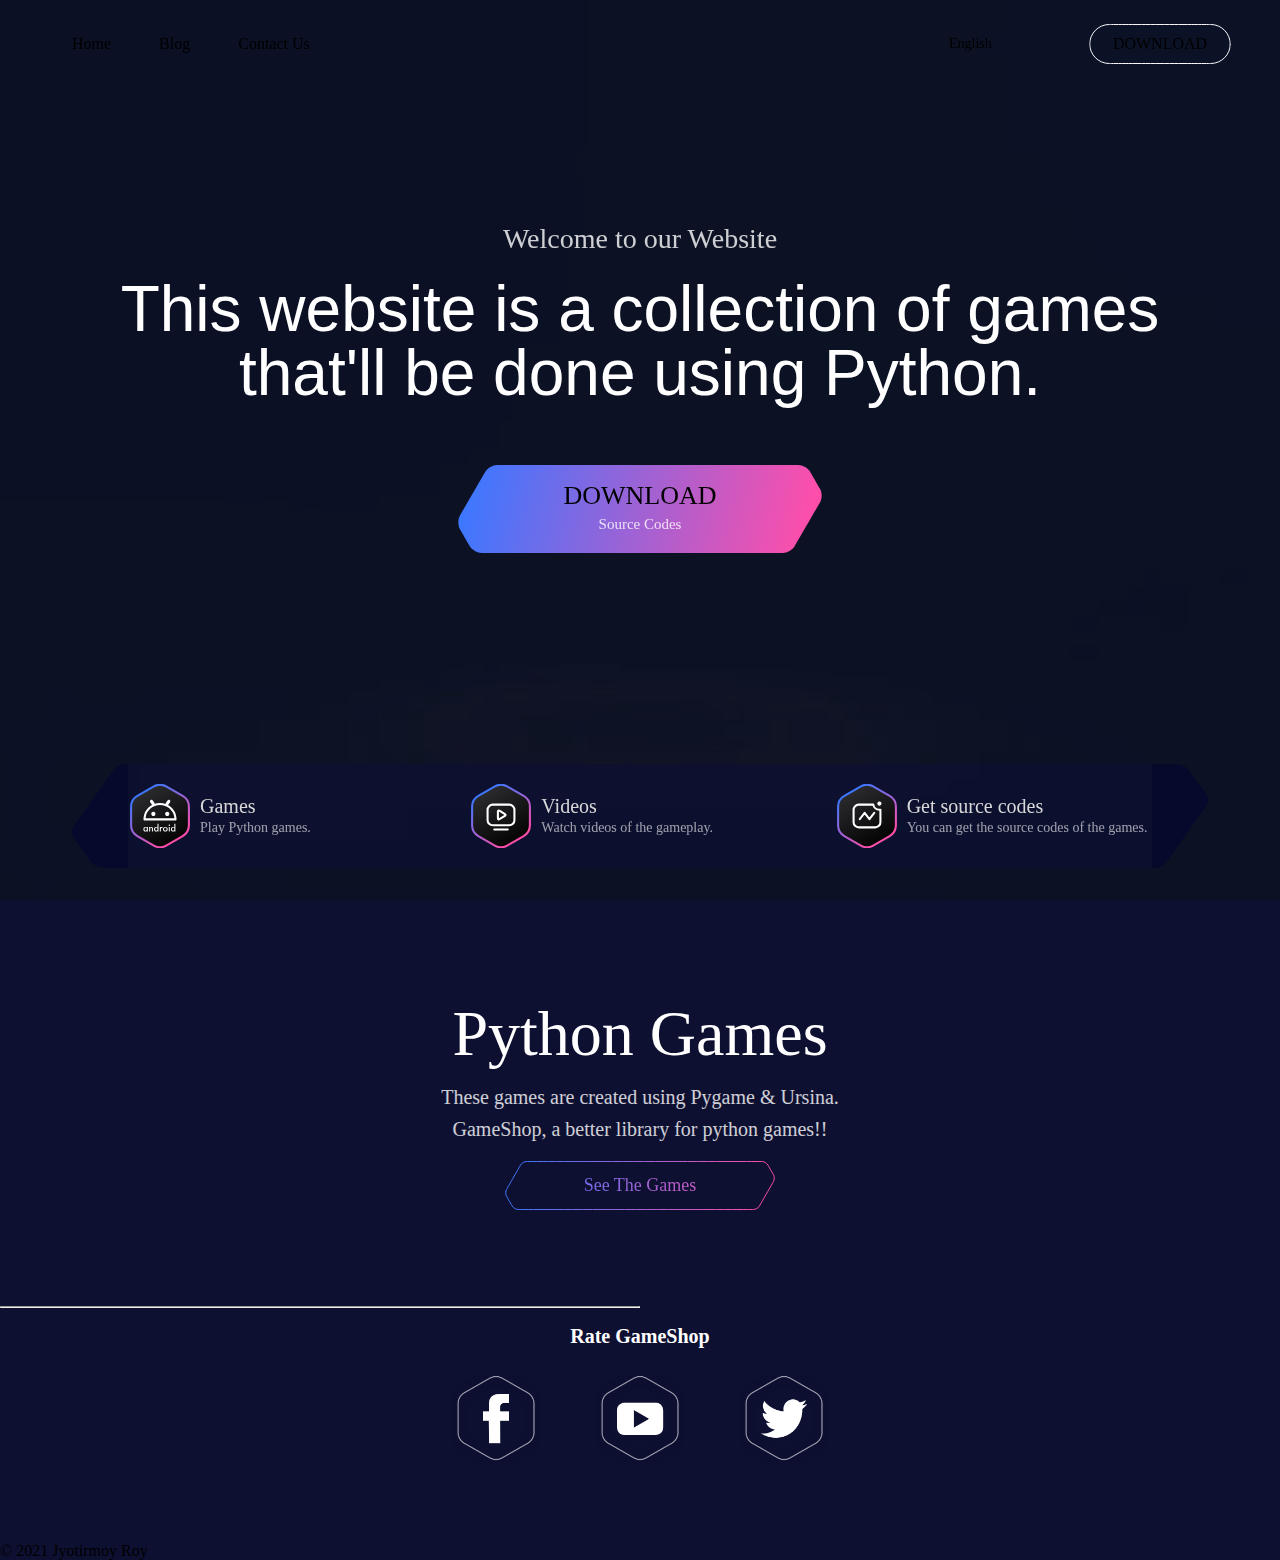
<file: index.html>
<!DOCTYPE html>
<html class="">

<head>

  <meta charset="utf-8">
  <title>GameShop</title>
  <link href="css/common.css" rel="stylesheet">
  <link href="css/styles.css" rel="stylesheet">

</head>

<body>


  <!-- NAVBAR -->


  <div class="d-flex">
    <header id="header" class="header">
      <div class="header-container">

        <div class="header-nav-wrapper">
          <nav class="header-nav">
            <a class="nav-link " href="#">Home</a>
            <a class="nav-link " href="./blog.html">Blog</a>
            <a class="nav-link " href="https://www.linkedin.com/in/jyotirmoy-roy-615821201/">Contact Us</a>
          </nav>
        </div>

        <button data-header-menu class="header-menu-btn d-sm">
          <i class="nox-icon nox-icon-menu"></i>
        </button>

        <div class="header-op-wrapper">
          <div class="header-op">
            <div class="nav-lang dropdown">
              <a class="dropdown-toggle lang" data-toggle="dropdown">
                <span class="name">English</span>
                <span class="nox-icon-arrowdown icon">
                </span>
              </a>
              <ul class="dropdown-menu list">
                <li><a class="link" href="https://.com/">Bengali</a></li>
                <li><a class="link" href="https://.com/">Hindi</a></li>
              </ul>
            </div>

            <a id="js-header-download-wrapper" data-download-btn data-download-major target="_blank" href="https://github.com/ItsRoy69/PYGAME-PROJECTS" class="download-btn-wrapper d-sm-none" data-sensors-name="download_header">
              <div id="js-header-download-btn" class="download-btn-bg"></div>
              <span class="inner-text">DOWNLOAD</span>
            </a>

          </div>
        </div>
      </div>
    </header>

    <!-- VIDEO BACKGROUND -->

    <div class="video-panel">

      <div style="background-image: url(images/bg.jpg);" class="video-panel-bg-image"></div>
      <div class="video-panel-video-wrapper">
        <video id="js-panel-video" class="video-panel-bg-video" loop muted preload="none" x5-playsinline="" playsinline="" webkit-playsinline="">
          <source src="images/bg-video.mp4" type="video/mp4">
        </video>
      </div>

      <!-- CONTENTS AND BUTTONS -->

      <section class="download-section ">
        <div class="section-container">
          <h2>Welcome to our Website</h2>
          <h1>This website is a collection of games that'll be done using Python.</h1>

          <br>
          <br>

          <div class="download-btn-wrapper">
            <div class="major-btn-wrapper" id="js-major-btn-wrapper">
              <div class="major-btn-bg" id="js-major-btn"></div>
              <div class="major-btn-content">
                <a data-download-btn data-download-major target="_blank" data-sensors-name="download_major" class="download-btn" href="https://github.com/ItsRoy69/PYGAME-PROJECTS">
                  <span class="title">DOWNLOAD</span><br>
                  <span class="sub-title">Source Codes</span>
                </a>
              </div>
            </div>
      </section>

      <!-- BANNER SECTION OF NEW ANDROID , SUPERIOR PERFORMANE & ULTIMATE EXPERIENCE -->

      <section class="banner-section">
        <div class="section-container">
          <div class="card-list">
            <div id="js-android-wrapper" class="card-item first">
              <div id="js-icon-android" class="icon-wrapper"></div>
              <div class="text-wrapper">
                <span class="title">Games</span>
                <span class="sub-title">Play Python games.</span>
              </div>
            </div>

            <div id="js-screen-wrapper" class="card-item center">
              <div id="js-icon-screen" class="icon-wrapper"></div>
              <div class="text-wrapper">
                <span class="title">Videos</span>
                <span class="sub-title">Watch videos of the gameplay.</span>
              </div>
            </div>


            <div id="js-quick-wrapper" class="card-item last">
              <div id="js-icon-quick" class="icon-wrapper"></div>
              <div class="text-wrapper">
                <span class="title">Get source codes</span>
                <span class="sub-title">You can get the source codes of the games.</span>
              </div>
            </div>
          </div>
        </div>
      </section>

      <!-- ONLINE LINKS -->
      <div class="social-list">

        <a href="https://www.facebook.com/jyotirmoy.roy.5667" target="_blank" style="background-image: url(images/FACEBOOK.png);" class="social-item"></a>

        <a href="https://www.youtube.com/c/MEDIAPRODUCTIONSYT/about" target="_blank" style="background-image: url(images/YOUTUBE.png);" class="social-item"></a>

        <a href="https://twitter.com/itsmeroy69" target="_blank" style="background-image: url(images/TWITTER.png);" class="social-item"></a>

      </div>
    </div>

<!-- The perfect Android emulator -->

    <section id="video-section" class="video-section">
      <div class="section-container">
        <h2>Python Games</h2>
        <h3>These games are created using Pygame & Ursina.
          <br>
          GameShop, a better library for python games!!
        </h3>
        <div class="link-wrapper" id="js-btn-tutorial-wrapper">
          <div id="js-btn-tutorial" style="height: 100%;"></div>
          <a class="btn-link" target="_blank" data-sensors-name="video_tutorial">See The Games</a>
        </div>
      </div>
  </div>
<hr style="width:50%;text-align:left;margin-left:0">

  </section>

  <!-- Footer Links-->


  <div class="social-section">
    <div class="section-container">
      <h3>Rate GameShop</h3>
    </div>
    <div class="social-list">
      <a style="background-image: url(images/FACEBOOKOUTLINE.png);" target="_blank" class="social-item" href="https://www.facebook.com/jyotirmoy.roy.5667"></a>
      <a style="background-image: url(images/YOUTUBEOUTLINE.png);"target="_blank" class="social-item" href="https://www.youtube.com/c/MEDIAPRODUCTIONSYT/about"></a> <a
        style="background-image: url(images/TWITTEROUTLINE.png);" target="_blank" class="social-item" href="https://twitter.com/itsmeroy69"></a>
    </div>
  </div>
  <div class="h3">
    <span class="copyright-c">©</span>
    <span class="copyright-a"> 2021 Jyotirmoy Roy</span>
  </div>



  <script src="./js/script.js"></script>
  <script src="./js/scripts.js"></script>
  <script src="./js/scripts1.js"></script>
</body>


</html>
</file>
<file: css/common.css>
body {
  padding: 0;
  margin: 0
}

*, :after, :before {
  -webkit-box-sizing: border-box;
  -moz-box-sizing: border-box;
  box-sizing: border-box
}

a {
  text-decoration: none;
  color: inherit
}

ol,
ul {
  list-style: none;
  padding: 0
}

ol, p,
ul {
  margin: 0
}

input, textarea {

  font-family: inherit;
  padding: 0
}

input:focus, textarea:focus {
  outline: none
}

button {
  padding: 0
}

button:focus {
  outline: none
}


@media (-ms-high-contrast:none), screen and (-ms-high-contrast:active) {
  body {
    display: block
  }

  .linear-link {
    background: none !important;
    color: #247ddc
  }
}

.pull-left {
  float: left
}

.pull-right {
  float: right
}

.overflow-hidden {
  overflow: hidden
}

.clearfix:after, .clearfix:before {
  content: "";
  display: table
}

.clearfix:after {
  clear: both;
  overflow: hidden
}

.ellipsis {
  overflow: hidden;
  white-space: nowrap;
  -o-text-overflow: ellipsis;
  text-overflow: ellipsis
}


@media (min-width:769px) {
  .d-sm {
    display: none
  }
}

@media (min-width:993px) {
  .d-md {
    display: none
  }
}

@media (min-width:1201px) {
  .d-lg {
    display: none
  }
}

@media (min-width:577px) {
  .d-xs {
    display: none
  }
}

@media (max-width:1200px) {
  .d-lg-none {
    display: none
  }
}

@media (max-width:992px) {
  .d-md-none {
    display: none
  }
}

@media (max-width:768px) {
  .d-sm-none {
    display: none
  }
}

@media (max-width:576px) {
  .d-xs-none {
    display: none
  }
}

.mobile-full-dialog {
  position: fixed;
  left: 0;
  right: 0;
  bottom: 0;
  top: 0;
  background-color: #090b23;
  z-index: 1000;
  color: hsla(0, 0%, 100%, .6);
  line-height: 16px;
  -webkit-box-orient: vertical;
  -webkit-box-direction: normal;
  -webkit-flex-direction: column;
  -moz-box-orient: vertical;
  -moz-box-direction: normal;
  -ms-flex-direction: column;
  flex-direction: column;
  -webkit-box-pack: center;
  -webkit-justify-content: center;
  -moz-box-pack: center;
  -ms-flex-pack: center;
  justify-content: center;
  -webkit-box-align: center;
  -webkit-align-items: center;
  -moz-box-align: center;
  -ms-flex-align: center;
  align-items: center;
  padding: 0 10%;
  display: none
}



.mobile-full-dialog.active {
  display: -webkit-box;
  display: -webkit-flex;
  display: -moz-box;
  display: -ms-flexbox;
  display: flex
}


.header {
  position: absolute;
  left: 0;
  right: 0;
  z-index: 100;
  height: 88px;
  color: hsla(0, 0%, 100%, .6);
  background-color: #0b0b0d
}

.lang_ar .header .pull-left {
  float: right
}



.lang_ar .header .header-nav, .lang_ar .header .header-nav .nav-link {
  float: right
}

@media (max-width:768px) {
  .lang_ar .header .header-menu-btn {
    float: left
  }
}

.sub-page .header {
  position: static
}

.header .header-lang-notice {
  background-color: #0b0b0d;
  color: #fff;
  text-align: center;
  line-height: 60px
}

.header .header-lang-notice .switch-btn {
  display: inline-block;
  color: #fff;
  border: 1px solid #fff;
  margin-left: 16px;
  height: 40px;
  line-height: 38px;
  width: 128px;
  text-align: center;
  -webkit-border-radius: 20px;
  -moz-border-radius: 20px;
  border-radius: 20px;
  -webkit-transition: border-color .4s;
  -o-transition: border-color .4s;
  -moz-transition: border-color .4s;
  transition: border-color .4s;
  font-size: 14px
}

.header .header-lang-notice .switch-btn:hover {
  -ms-filter: "progid:DXImageTransform.Microsoft.Alpha(Opacity=80)";
  opacity: .8
}

.header .header-lang-notice .switch-close {
  display: inline-block;
  width: 34px;
  height: 34px;
  line-height: 34px;
  margin-left: 12px;
  cursor: pointer;
  -ms-filter: "progid:DXImageTransform.Microsoft.Alpha(Opacity=80)";
  opacity: .8
}

.header .header-lang-notice .switch-close:hover {
  -ms-filter: "progid:DXImageTransform.Microsoft.Alpha(Opacity=100)";
  opacity: 1
}

.header.changing {
  -webkit-transition: opacity .4s, -webkit-transform .4s;
  transition: opacity .4s, -webkit-transform .4s;
  -o-transition: opacity .4s, -o-transform .4s;
  -moz-transition: opacity .4s, transform .4s, -moz-transform .4s;
  transition: opacity .4s, transform .4s;
  transition: opacity .4s, transform .4s, -webkit-transform .4s, -moz-transform .4s, -o-transform .4s
}

.header.theme-dark {
  position: fixed;
  background-color: #090b23;
  -webkit-transform: translateY(-96px);
  -moz-transform: translateY(-96px);
  -ms-transform: translateY(-96px);
  -o-transform: translateY(-96px);
  transform: translateY(-96px);
  -ms-filter: "progid:DXImageTransform.Microsoft.Alpha(Opacity=0)";
  opacity: 0
}

.header.theme-dark .header-lang-notice {
  display: none
}

.header.theme-dark.in {
  -ms-filter: "progid:DXImageTransform.Microsoft.Alpha(Opacity=100)";
  opacity: 1;
  -webkit-transform: translateY(0);
  -moz-transform: translateY(0);
  -ms-transform: translateY(0);
  -o-transform: translateY(0);
  transform: translateY(0)
}

.header.theme-full-screen {
  position: fixed;
  background-color: #090b23;
  top: 0;
  bottom: 0;
  height: auto
}



.header.theme-full-screen .header-nav {
  float: none;
  line-height: 48px;
  position: absolute;
  top: 40%;
  left: 50%;
  -webkit-transform: translate(-50%, -50%);
  -moz-transform: translate(-50%, -50%);
  -ms-transform: translate(-50%, -50%);
  -o-transform: translate(-50%, -50%);
  transform: translate(-50%, -50%)
}

.header.theme-full-screen .header-nav .nav-link {
  display: block;
  float: none;
  text-align: center
}

.header.theme-full-screen .header-nav .nav-link~.nav-link {
  padding-top: 16px
}



.header .notice-wrapper {
  position: relative;
  float: left;
  margin: 32px 0 0 24px;
  height: 32px;
  line-height: 30px;
  border: 1px solid #fff;
  -webkit-border-radius: 2px;
  -moz-border-radius: 2px;
  border-radius: 2px;
  padding: 0 16px;
  color: #fff;
  background-color: #1c1b20;
  -webkit-transition: opacity .2s, background-color .2s;
  -o-transition: opacity .2s, background-color .2s;
  -moz-transition: opacity .2s, background-color .2s;
  transition: opacity .2s, background-color .2s
}

.header .notice-wrapper:hover {
  -ms-filter: "progid:DXImageTransform.Microsoft.Alpha(Opacity=90)";
  opacity: .9
}



/* NAVBAR */


.header .header-container {
  padding: 0 0 0 16px
}

.header .header-container {
  max-width: 1900px;
  margin: 0 auto;
  padding: 0 48px
}

.header .header-container:after, .header .header-container:before {
  content: "";
  display: table
}

.header .header-container:after {
  clear: both;
  overflow: hidden
}

.header.theme-full-screen .header-nav-wrapper {
  float: none;
  display: block
}

.lang_ar .header .header-nav-wrapper {
  float: left
}


.header-nav {
    line-height: 88px;
}

.nav-link {
  position: relative;
  float: left;
  padding: 0 24px;
  -webkit-transition: color .1s;
  -o-transition: color .1s;
  -moz-transition: color .1s;
  transition: color .1s;
  font-size: 16px
}

.nav-link:hover {
  color: #fff
}

.header-op-wrapper {
  float: right;
  padding-top: 24px;
  color: #fff
}

.header .download-btn-wrapper .download-btn-bg {
  position: absolute;
  left: 0;
  right: 0;
  top: 0;
  bottom: 0
}

.header .download-btn-wrapper .inner-text {
  position: relative;
  z-index: 1
}


/* DOWNLOAD BIG BUTTON */

.header .download-btn-wrapper {
  margin-top: 0;
  position: relative;
  height: 40px;
  float: left;
  margin-left: 16px;
  width: 144px;
  text-align: center;
  line-height: 40px
}

.header .header-menu-btn {
  float: right;
  font-size: 0;
  border: none;
  background-color: rgba(0, 0, 0, 0);
  padding: 0 16px
}


.header .nav-lang {
  display: block;
  min-width: 136px;
  float: left
}

.header .nav-lang .lang {
  display: block;
  -webkit-border-radius: 20px 20px 0 0;
  -moz-border-radius: 20px 20px 0 0;
  border-radius: 20px 20px 0 0;
  border: 1px solid rgba(0, 0, 0, 0);
  border-bottom: none;
  background-color: rgba(0, 0, 0, 0);
  height: 40px;
  line-height: 38px;
  width: 100%;
  font-size: 0
}

.header .nav-lang .lang .icon {
  float: right;
  width: 32px;
  line-height: 38px;
  text-align: center;
  font-size: 14px;
  -webkit-transition: -webkit-transform .2s;
  transition: -webkit-transform .2s;
  -o-transition: -o-transform .2s;
  -moz-transition: transform .2s, -moz-transform .2s;
  transition: transform .2s;
  transition: transform .2s, -webkit-transform .2s, -moz-transform .2s, -o-transform .2s
}

.header .nav-lang .lang .name {
  float: left;
  padding-left: 12px;
  width: -webkit-calc(100% - 32px);
  width: -moz-calc(100% - 32px);
  width: calc(100% - 32px);
  font-size: 14px
}

.header .dropdown {
  position: relative
}

.header .dropdown .dropdown-toggle {
  z-index: 1
}

.header .dropdown .dropdown-menu {
  z-index: 2;
  display: none;
  position: absolute;
  top: 40px;
  max-height: 402px;
  overflow: auto;
  width: 100%;
  padding: 0 12px 8px;
  background-color: rgba(0, 0, 0, .8);
  border: 1px solid hsla(0, 0%, 100%, .6);
  border-top: none;
  -webkit-border-radius: 0 0 20px 20px;
  -moz-border-radius: 0 0 20px 20px;
  border-radius: 0 0 20px 20px
}

.header .dropdown .dropdown-menu::-webkit-scrollbar {
  width: 0;
  height: 0
}

html.is-ie .header .dropdown .dropdown-menu {
  -ms-overflow-style: none
}

.header .dropdown .dropdown-menu .list-item {
  display: block
}

.header .dropdown .dropdown-menu .link {
  display: block;
  line-height: 32px;
  color: #fff;
  -webkit-transition: color .1s;
  -o-transition: color .1s;
  -moz-transition: color .1s;
  transition: color .1s
}

.header .dropdown .dropdown-menu .link:hover {
  color: #1d87ff
}

.header .dropdown:hover .dropdown-menu {
  display: block
}

.header .dropdown:hover .icon {
  -webkit-transform: rotate(180deg);
  -moz-transform: rotate(180deg);
  -ms-transform: rotate(180deg);
  -o-transform: rotate(180deg);
  transform: rotate(180deg)
}

.header .dropdown:hover .lang {
  border-color: hsla(0, 0%, 100%, .6);
  background-color: rgba(0, 0, 0, .8)
}
</file>
<file: css/styles.css>
body {
  position: relative;
  background-color: #0e1032
}

.header {
  background-color: rgba(0, 0, 0, 0)
}

.linear-link {
  line-height: 64px;
  font-size: 20px;
  background: #247ddc;
  background-image: -webkit-gradient(linear, left top, right top, from(#9733ee), color-stop(50%, #08d2f9), to(#9733ee));
  background-image: -webkit-linear-gradient(left, #9733ee, #08d2f9 50%, #9733ee);
  background-image: -moz-linear-gradient(left, #9733ee 0, #08d2f9 50%, #9733ee 100%);
  background-image: -o-linear-gradient(left, #9733ee 0, #08d2f9 50%, #9733ee 100%);
  background-image: linear-gradient(90deg, #9733ee, #08d2f9 50%, #9733ee);
  -moz-background-size: 200%;
  background-size: 200%;
  background-position: 100% 0;
  background-clip: text;
  -webkit-background-clip: text;
  -webkit-text-fill-color: rgba(0, 0, 0, 0);
  -webkit-transition: background-position .2s;
  -o-transition: background-position .2s;
  -moz-transition: background-position .2s;
  transition: background-position .2s
}

.linear-link:hover {
  background-position: 0 0
}



@media (max-width:768px) {
  .linear-link {
    font-size: 16px
  }
}

.download-section {
  position: relative;
  z-index: 1;
  display: -webkit-box;
  display: -webkit-flex;
  display: -moz-box;
  display: -ms-flexbox;
  display: flex;
  text-align: center;
  color: #fff;
  -webkit-box-align: center;
  -webkit-align-items: center;
  -moz-box-align: center;
  -ms-flex-align: center;
  align-items: center;
  -webkit-box-flex: 1;
  -webkit-flex: 1 1;
  -moz-box-flex: 1;
  -ms-flex: 1 1;
  flex: 1 1
}

.download-section .link-wrapper {
  display: inline-block;
  position: relative;
  width: 270px;
  height: 49px;
  margin: 32px auto 0
}

.download-section .link-wrapper .btn-link {
  font-size: 18px;
  position: absolute;
  line-height: 49px;
  left: 0;
  top: 0;
  right: 0;
  bottom: 0;
  color: #8c4eff;
  background-image: -webkit-gradient(linear, left top, right top, from(#fff), color-stop(50%, #fff), color-stop(51%, #3e77ff), to(#e24d9a));
  background-image: -webkit-linear-gradient(left, #fff, #fff 50%, #3e77ff 51%, #e24d9a);
  background-image: -moz-linear-gradient(left, #fff 0, #fff 50%, #3e77ff 51%, #e24d9a 100%);
  background-image: -o-linear-gradient(left, #fff 0, #fff 50%, #3e77ff 51%, #e24d9a 100%);
  background-image: linear-gradient(90deg, #fff, #fff 50%, #3e77ff 51%, #e24d9a);
  -webkit-transition: background-position 2.5s;
  -o-transition: background-position 2.5s;
  -moz-transition: background-position 2.5s;
  transition: background-position 2.5s;
  -moz-background-size: 200%;
  background-size: 200%;
  background-position: 100% 0;
  background-clip: text;
  -webkit-background-clip: text;
  -webkit-text-fill-color: rgba(0, 0, 0, 0)
}

.download-section .link-wrapper .btn-link:hover {
  background-position: 0 0;
  -webkit-transition: background-position 1.5s;
  -o-transition: background-position 1.5s;
  -moz-transition: background-position 1.5s;
  transition: background-position 1.5s
}

html.is-ie .download-section .link-wrapper .btn-link:hover {
  color: #fff
}

html.is-ie .download-section .link-wrapper .btn-link {
  background: none;
  -webkit-transition: color 1.5s;
  -o-transition: color 1.5s;
  -moz-transition: color 1.5s;
  transition: color 1.5s
}

html.is-ie .download-section .link-wrapper:hover .btn-link {
  color: #fff
}

.download-section .download-btn-wrapper {
  padding-top: 24px;
  font-size: 0
}

.download-section .major-btn-wrapper {
  position: relative;
  width: 364px;
  height: 88px;
  display: inline-block;
  vertical-align: middle
}

.download-section .major-btn-wrapper .major-btn-bg {
  position: absolute;
  left: 0;
  top: 0;
  width: 100%;
  height: 100%
}

.download-section.more-padding {
  padding-top: 188px
}

.download-section .section-container {
  max-width: 1136px;
  -webkit-box-sizing: content-box;
  -moz-box-sizing: content-box;
  box-sizing: content-box;
  margin: 0 auto;
  padding: 0 16px
}

.download-section h2 {
  font-weight: 400;
  margin: 0;
  font-size: 28px;
  line-height: 2;
  color: hsla(0, 0%, 100%, .8)
}

html.en .download-section h2 {
  line-height: 1.428
}

.download-section h1 {
  font-weight: 400;
  margin: 0;
  font-size: 64px;
  line-height: 1
}

html.de .download-section h1, html.in .download-section h1, html.jp .download-section h1 {
  font-size: 56px
}

.download-section .download-btn {
  position: relative;
  display: inline-block;
  font-size: 12px;
  padding: 11px;
  width: 364px;
  height: 88px;
  -webkit-tap-highlight-color: rgba(255, 255, 255, 0);
  -webkit-transition: background-position .4s;
  -o-transition: background-position .4s;
  -moz-transition: background-position .4s;
  transition: background-position .4s
}

.download-section .download-btn .title {
  font-size: 26px;
  line-height: 40px
}

.download-section .download-btn .sub-title {
  font-size: 15px;
  color: hsla(0, 0%, 100%, .8)
}

.download-section .download-btn:hover {
  background-position: 100% 0
}

.download-section .download-btn-weak {
  background-position: 50%;
  background-repeat: no-repeat;
  -moz-background-size: 100% 100%;
  background-size: 100% 100%;
  margin-left: 8px;
  vertical-align: middle
}

.download-section .download-btn-weak:hover {
  background-position: 50%
}

.download-section .download-more {
  padding-top: 8px;
  color: #fff;
  font-size: 16px;
  line-height: 1
}

.download-section .download-more .link {
  -webkit-transition: opacity .1s;
  -o-transition: opacity .1s;
  -moz-transition: opacity .1s;
  transition: opacity .1s
}

.download-section .download-more .link:hover {
  -ms-filter: "progid:DXImageTransform.Microsoft.Alpha(Opacity=90)";
  opacity: .9
}


@media (max-width:992px) {
  .download-section h1 {
    font-size: 48px
  }

  .download-section h2 {
    font-size: 16px
  }
}

@media (max-width:768px) {
  .download-section {
    padding-top: 80px
  }

  .download-section .section-container {
    -webkit-transform: translateY(-4%);
    -moz-transform: translateY(-4%);
    -ms-transform: translateY(-4%);
    -o-transform: translateY(-4%);
    transform: translateY(-4%)
  }

  .download-section.more-padding {
    padding-top: 140px
  }

  .download-section h1 {
    font-size: 40px
  }

  .download-section h2 {
    font-size: 14px
  }

  .download-section .download-btn, .download-section .major-btn-wrapper {
    width: 256px;
    height: 64px
  }

  .download-section .download-btn .title {
    font-size: 20px;
    line-height: 22px
  }

  .download-section .download-btn .sub-title {
    line-height: 24px
  }
}

@media (max-width:576px) {
  .download-section .download-btn-weak {
    margin-top: 8px
  }

  .download-section h1 {
    font-size: 28px
  }

  .download-section .download-more {
    font-size: 14px
  }
}


.lang_ar .banner-section .card-list .card-item .text-wrapper {
  padding-right: 80px;
  padding-left: 0;
  text-align: right
}

.banner-section .section-container {
  position: relative;
  margin: 0 auto;
  max-width: 1024px
}

.banner-section .section-container:before {
  position: absolute;
  left: -56px;
  top: 0;
  height: 100%;
  width: 56px;
  content: "";
  background-image: url(../images/bg1.png);
  background-repeat: no-repeat;
  -moz-background-size: 100% 100%;
  background-size: 100% 100%
}

.banner-section .section-container:after {
  position: absolute;
  right: -56px;
  top: 0;
  height: 100%;
  width: 56px;
  content: "";
  background-image: url(../images/bg2.png);
  background-repeat: no-repeat;
  -moz-background-size: 100% 100%;
  background-size: 100% 100%
}

.banner-section .card-list {
  position: relative;
  margin: 0 auto;
  color: #fff;
  background-color: rgba(14, 16, 50, .8);
  text-align: left;
  font-size: 0;
  padding: 32px 0
}

.banner-section .card-list:after, .banner-section .card-list:before {
  content: "";
  display: table
}

.banner-section .card-list:after {
  clear: both;
  overflow: hidden
}

.banner-section .card-list .card-item {
  position: relative;
  display: inline-block;
  vertical-align: middle;
  padding-right: 24px;
  width: 33.3333%;
  line-height: 20px;
  text-align: left
}

.banner-section .card-list .card-item.last {
  padding: 0 0 0 24px
}

.banner-section .card-list .card-item.last .icon-wrapper {
  left: 24px
}

.banner-section .card-list .card-item .text-wrapper {
  padding-left: 72px
}

.banner-section .card-list .card-item .icon-wrapper {
  position: absolute;
  left: 0;
  top: 50%;
  width: 64px;
  height: 64px;
  margin-top: -32px
}

.banner-section .card-list .card-item .title {
  display: block;
  font-size: 20px;
  color: #d8d8d8
}

.banner-section .card-list .card-item .sub-title {
  display: block;
  padding-top: 4px;
  line-height: 16px;
  font-size: 14px;
  color: hsla(0, 0%, 100%, .6)
}

@media (max-width:576px) {
  .banner-section .card-list {
    padding: 0;
    display: -webkit-box;
    display: -webkit-flex;
    display: -moz-box;
    display: -ms-flexbox;
    display: flex;
    -webkit-box-orient: vertical;
    -webkit-box-direction: normal;
    -webkit-flex-direction: column;
    -moz-box-orient: vertical;
    -moz-box-direction: normal;
    -ms-flex-direction: column;
    flex-direction: column;
    -webkit-box-pack: center;
    -webkit-justify-content: center;
    -moz-box-pack: center;
    -ms-flex-pack: center;
    justify-content: center;
    -webkit-box-align: center;
    -webkit-align-items: center;
    -moz-box-align: center;
    -ms-flex-align: center;
    align-items: center
  }

  .banner-section .card-list .card-item {
    padding: 16px 0;
    position: relative;
    width: auto;
    max-width: 320px
  }

  .banner-section .card-list .card-item.last {
    padding: 16px 0
  }

  .banner-section .card-list .card-item.last .icon-wrapper {
    left: 0
  }

  .banner-section .card-list .card-item .icon-wrapper {
    width: 52px;
    height: 52px;
    margin-top: -26px
  }

  .banner-section .card-list .card-item .text-wrapper {
    padding-left: 64px
  }
}

.game-section {
  position: relative;
  z-index: 1;
  padding-top: 88px;
  color: #fff;
  text-align: center;
  overflow: hidden
}

.game-section .section-container {
  max-width: 1184px;
  padding: 0 16px;
  margin: 0 auto
}

.game-section h2 {
  margin: 0;
  line-height: 80px;
  font-size: 64px;
  font-weight: 400
}

.game-section h3 {
  margin: 8px 0 0;
  line-height: 32px;
  font-size: 20px;
  font-weight: 400;
  -ms-filter: "progid:DXImageTransform.Microsoft.Alpha(Opacity=80)";
  opacity: .8
}

.game-section .search-input {
  display: block;
  width: 100%;
  outline: none;
  border: none;
  padding: 0 16px;
  background-color: rgba(0, 0, 0, 0);
  line-height: 56px;
  font-size: 20px;
  color: #fff;
  -webkit-transition: background-color .2s;
  -o-transition: background-color .2s;
  -moz-transition: background-color .2s;
  transition: background-color .2s
}

.game-section .search-input:focus {
  background: #1c1f5c
}

.game-section .search-wrapper {
  position: relative;
  margin: 56px auto 0;
  max-width: 752px;
  height: 56px;
  background: rgba(28, 31, 92, .5);
  -webkit-border-radius: 32px;
  -moz-border-radius: 32px;
  border-radius: 32px;
  overflow: hidden
}

@media (max-width:1200px) {
  .game-section .section-container {
    max-width: 992px
  }
}

@media (max-width:992px) {
  .game-section .section-container {
    max-width: 800px
  }
}

@media (max-width:768px) {
  .game-section .section-container {
    max-width: 608px
  }
}

@media (max-width:768px) {
  .game-section {
    padding-top: 32px
  }

  .game-section .section-container {
    max-width: 416px
  }

  .game-section h2 {
    font-size: 24px;
    line-height: 40px
  }

  .game-section h3 {
    font-size: 14px;
    line-height: 16px
  }

  .game-section .link-wrapper {
    width: 224px;
    height: 40px
  }

  .game-section .link-wrapper .btn-link {
    line-height: 40px;
    font-size: 16px
  }

  .game-section .game-list {
    display: none
  }
}

.partner-section {
  margin: 0 auto;
  padding: 40px 16px 0;
  max-width: 1136px;
  line-height: 56px;
  text-align: center;
  font-size: 0
}

.partner-section .section-container {
  display: inline-block;
  margin-left: -56px;
  text-align: left;
  overflow: hidden
}

.partner-section .img-link {
  float: left;
  margin-left: 56px;
  font-size: 0
}

.partner-section .img-link .image {
  display: inline-block;
  vertical-align: middle;
  max-height: 48px;
  border: none
}

@media (max-width:520px) {
  .partner-section {
    padding: 40px 10% 0
  }

  .partner-section .section-container {
    display: -webkit-box;
    display: -webkit-flex;
    display: -moz-box;
    display: -ms-flexbox;
    display: flex;
    -webkit-box-orient: horizontal;
    -webkit-box-direction: normal;
    -webkit-flex-flow: row wrap;
    -moz-box-orient: horizontal;
    -moz-box-direction: normal;
    -ms-flex-flow: row wrap;
    flex-flow: row wrap;
    -webkit-box-pack: justify;
    -webkit-justify-content: space-between;
    -moz-box-pack: justify;
    -ms-flex-pack: justify;
    justify-content: space-between
  }
}

.video-section {
  padding: 96px 0 88px
}

.video-section .link-wrapper {
  position: relative;
  width: 270px;
  height: 49px;
  margin: 16px auto 0
}

.video-section .link-wrapper .btn-link {
  font-size: 18px;
  position: absolute;
  line-height: 49px;
  left: 0;
  top: 0;
  right: 0;
  bottom: 0;
  color: #8c4eff;
  background-image: -webkit-gradient(linear, left top, right top, from(#fff), color-stop(50%, #fff), color-stop(51%, #3e77ff), to(#ff4eaa));
  background-image: -webkit-linear-gradient(left, #fff, #fff 50%, #3e77ff 51%, #ff4eaa);
  background-image: -moz-linear-gradient(left, #fff 0, #fff 50%, #3e77ff 51%, #ff4eaa 100%);
  background-image: -o-linear-gradient(left, #fff 0, #fff 50%, #3e77ff 51%, #ff4eaa 100%);
  background-image: linear-gradient(90deg, #fff, #fff 50%, #3e77ff 51%, #ff4eaa);
  -webkit-transition: background-position 2.2s;
  -o-transition: background-position 2.2s;
  -moz-transition: background-position 2.2s;
  transition: background-position 2.2s;
  -moz-background-size: 200%;
  background-size: 200%;
  background-position: 100% 0;
  background-clip: text;
  -webkit-background-clip: text;
  -webkit-text-fill-color: rgba(0, 0, 0, 0)
}

.video-section .link-wrapper .btn-link:hover {
  background-position: 0 0;
  -webkit-transition: background-position 1.5s;
  -o-transition: background-position 1.5s;
  -moz-transition: background-position 1.5s;
  transition: background-position 1.5s
}

html.is-ie .video-section .link-wrapper .btn-link {
  background: none;
  -webkit-transition: color 1.5s;
  -o-transition: color 1.5s;
  -moz-transition: color 1.5s;
  transition: color 1.5s
}

html.is-ie .video-section .link-wrapper:hover .btn-link {
  color: #fff
}

.video-section .section-container {
  margin: 0 auto;
  text-align: center
}

.video-section h2, .video-section h3 {
  font-weight: 400;
  margin: 0;
  text-align: center;
  color: #fff
}

.video-section h2 {
  font-size: 64px;
  line-height: 1.2
}

.video-section h3 {
  margin-top: 8px;
  line-height: 32px;
  font-size: 20px;
  padding: 0 16px;
  -ms-filter: "progid:DXImageTransform.Microsoft.Alpha(Opacity=80)";
  opacity: .8
}

.video-section .video-list-wrapper {
  margin-top: 24px
}

.video-section .video-list-wrapper .video-item-wrapper {
  max-width: 852px;
  position: relative;
  -ms-filter: "progid:DXImageTransform.Microsoft.Alpha(Opacity=50)";
  opacity: .5;
  -webkit-transition: opacity .4s;
  -o-transition: opacity .4s;
  -moz-transition: opacity .4s;
  transition: opacity .4s
}

.video-section .video-list-wrapper .video-item-wrapper.swiper-slide-active {
  -ms-filter: "progid:DXImageTransform.Microsoft.Alpha(Opacity=100)";
  opacity: 1
}

.video-section .video-list-wrapper .video-item-wrapper .video-item-mask {
  -webkit-backface-visibility: hidden;
  -moz-backface-visibility: hidden;
  backface-visibility: hidden;
  position: absolute;
  left: 0;
  right: 0;
  bottom: 0;
  top: 0;
  z-index: 2
}

.video-section .video-list-wrapper .video-item-wrapper .video-item-mask:after, .video-section .video-list-wrapper .video-item-wrapper .video-item-mask:before {
  position: absolute;
  content: "";
  -moz-background-size: 100% 100%;
  background-size: 100% 100%;
  z-index: 2
}

.video-section .video-list-wrapper .video-item-wrapper .video-item-mask-after .ocupy-seat {
  position: absolute;
  left: 0;
  top: 0;
  bottom: 0;
  right: 0
}

.video-section .video-list-wrapper .video-item-wrapper .video-item-mask-after .ocupy-seat:before {
  position: absolute;
  top: -4px;
  left: 0;
  right: 0;
  content: "";
  background-color: #0e1032;
  height: 4px
}

.video-panel {
  position: relative;
  padding: 0 0 32px;
  display: -webkit-box;
  display: -webkit-flex;
  display: -moz-box;
  display: -ms-flexbox;
  display: flex;
  height: 100vh;
  min-height: 700px;
  -webkit-box-orient: vertical;
  -webkit-box-direction: normal;
  -webkit-flex-direction: column;
  -moz-box-orient: vertical;
  -moz-box-direction: normal;
  -ms-flex-direction: column;
  flex-direction: column;
  overflow: hidden
}

.video-panel .video-panel-video-wrapper {
  position: absolute;
  width: 100%;
  background: rgba(0, 0, 0, 0);
  height: 100%
}

.video-panel .video-panel-video-wrapper:after {
  position: absolute;
  left: 0;
  top: 0;
  right: 0;
  bottom: 0;
  content: "";
  background: rgba(14, 16, 50, .6)
}

.video-panel .video-panel-bg-video {
  position: absolute;
  width: 100%;
  background: rgba(0, 0, 0, 0);
  -o-object-fit: cover;
  object-fit: cover;
  height: 100%;
  -ms-filter: "progid:DXImageTransform.Microsoft.Alpha(Opacity=0)";
  opacity: 0;
  -webkit-transition: opacity 2s;
  -o-transition: opacity 2s;
  -moz-transition: opacity 2s;
  transition: opacity 2s
}

html.is-ie .video-panel .video-panel-bg-video {
  height: auto
}

.video-panel .video-panel-bg-video.active {
  -ms-filter: "progid:DXImageTransform.Microsoft.Alpha(Opacity=100)";
  opacity: 1
}

.video-panel .video-panel-bg-image {
  position: absolute;
  width: 100%;
  height: 100%;
  background-repeat: no-repeat;
  -moz-background-size: cover;
  background-size: cover;
  background-position: 50%
}

.video-panel .social-list {
  position: absolute;
  z-index: 10;
  left: 48px;
  bottom: 32px
}

.video-panel .social-list .social-item {
  display: block;
  width: 40px;
  height: 40px;
  -moz-background-size: cover;
  background-size: cover;
  -webkit-transition: opacity .1s;
  -o-transition: opacity .1s;
  -moz-transition: opacity .1s;
  transition: opacity .1s
}

.video-panel .social-list .social-item:hover {
  -ms-filter: "progid:DXImageTransform.Microsoft.Alpha(Opacity=80)";
  opacity: .8
}

.video-panel .social-list .social-item~.social-item {
  margin-top: 8px
}

@media (max-width:1136px) {
  .video-panel {
    padding-bottom: 0
  }
}

@media (max-width:1360px) {
  .video-panel .social-list {
    display: none
  }
}

.social-section {
  padding-bottom: 80px;
  color: #fff
}

.social-section .section-container {
  text-align: center
}

.social-section h3 {
  margin: 0;
  font-size: 20px;
  line-height: 2
}

.social-section .social-list {
  padding-top: 18px;
  font-size: 0;
  text-align: center
}

.social-section .social-list .social-item {
  display: inline-block;
  width: 88px;
  height: 88px;
  -moz-background-size: cover;
  background-size: cover
}

.social-section .social-list .social-item~.social-item {
  margin-left: 56px
}

@media (max-width:576px) {
  .social-section {
    padding-bottom: 48px
  }

  .social-section h3 {
    font-size: 14px
  }

  .social-section .social-list {
    padding-top: 12px
  }

  .social-section .social-list .social-item {
    width: 44px;
    height: 44px
  }

  .social-section .social-list .social-item~.social-item {
    margin-left: 32px }
}



.front img {
  width: 100%;
}

a {
  color: black;
}

.caption,
h1,
.date {
  margin: 0;
  text-align: center;
}

.caption,
h1 {
  font-family: "Reenie Beanie", sans-serif;
  font-size: 2em;
  padding: 10px 10px 0 10px;
}





.front img {
  width: 100%;
}

a {
  color: black;
}

.caption,
h1,
.date {
  margin: 0;
  text-align: center;
}

.caption,
h1 {
  font-family: "Reenie Beanie", sans-serif;
  font-size: 2em;
  padding: 10px 10px 0 10px;
}
p{
  color: #d8d8d8;
}




.container-1 {
  perspective: 1000px;
  display: inline-block;
  margin: 3%;
}



.container-1,
.front,
.back {
  width: 250px;
  height: 250px;
}







#content {
  text-align: center;
}
</file>
